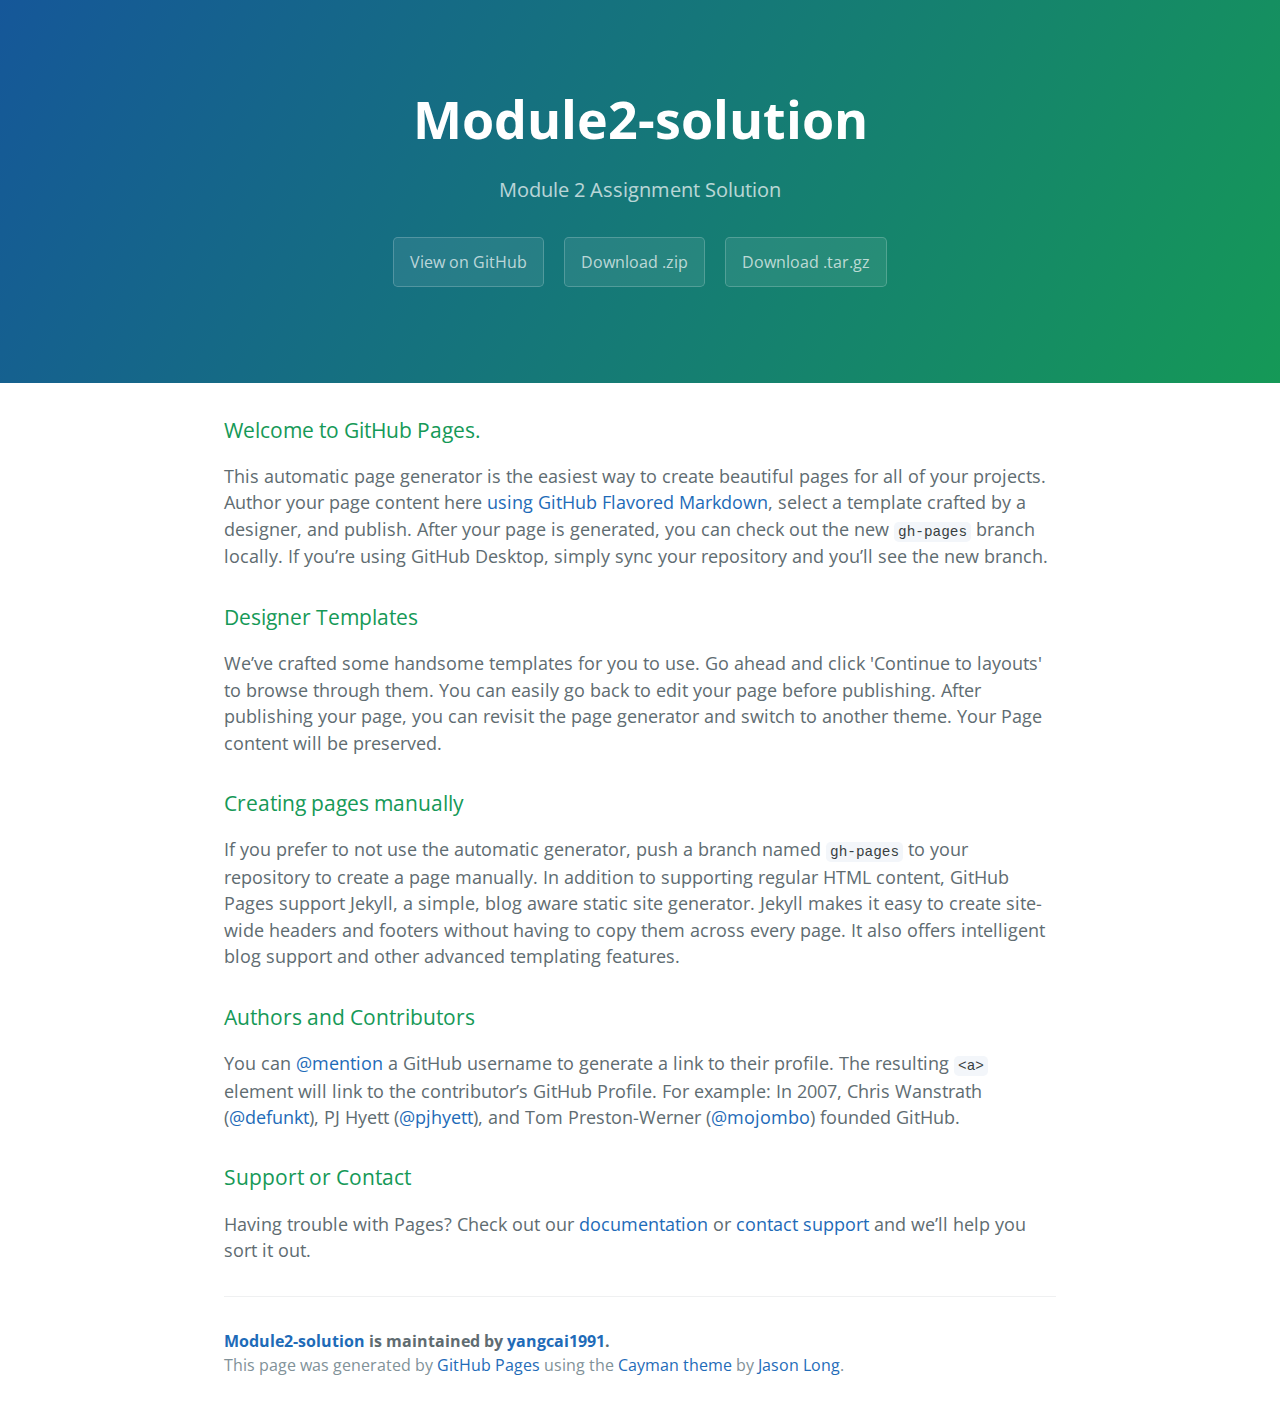
<file: index.html>
<!DOCTYPE html>
<html lang="en-us">
  <head>
    <meta charset="UTF-8">
    <title>Module2-solution by yangcai1991</title>
    <meta name="viewport" content="width=device-width, initial-scale=1">
    <link rel="stylesheet" type="text/css" href="stylesheets/normalize.css" media="screen">
    <link href='https://fonts.googleapis.com/css?family=Open+Sans:400,700' rel='stylesheet' type='text/css'>
    <link rel="stylesheet" type="text/css" href="stylesheets/stylesheet.css" media="screen">
    <link rel="stylesheet" type="text/css" href="stylesheets/github-light.css" media="screen">
  </head>
  <body>
    <section class="page-header">
      <h1 class="project-name">Module2-solution</h1>
      <h2 class="project-tagline">Module 2 Assignment Solution</h2>
      <a href="https://github.com/yangcai1991/module2-solution" class="btn">View on GitHub</a>
      <a href="https://github.com/yangcai1991/module2-solution/zipball/master" class="btn">Download .zip</a>
      <a href="https://github.com/yangcai1991/module2-solution/tarball/master" class="btn">Download .tar.gz</a>
    </section>

    <section class="main-content">
      <h3>
<a id="welcome-to-github-pages" class="anchor" href="#welcome-to-github-pages" aria-hidden="true"><span aria-hidden="true" class="octicon octicon-link"></span></a>Welcome to GitHub Pages.</h3>

<p>This automatic page generator is the easiest way to create beautiful pages for all of your projects. Author your page content here <a href="https://guides.github.com/features/mastering-markdown/">using GitHub Flavored Markdown</a>, select a template crafted by a designer, and publish. After your page is generated, you can check out the new <code>gh-pages</code> branch locally. If you’re using GitHub Desktop, simply sync your repository and you’ll see the new branch.</p>

<h3>
<a id="designer-templates" class="anchor" href="#designer-templates" aria-hidden="true"><span aria-hidden="true" class="octicon octicon-link"></span></a>Designer Templates</h3>

<p>We’ve crafted some handsome templates for you to use. Go ahead and click 'Continue to layouts' to browse through them. You can easily go back to edit your page before publishing. After publishing your page, you can revisit the page generator and switch to another theme. Your Page content will be preserved.</p>

<h3>
<a id="creating-pages-manually" class="anchor" href="#creating-pages-manually" aria-hidden="true"><span aria-hidden="true" class="octicon octicon-link"></span></a>Creating pages manually</h3>

<p>If you prefer to not use the automatic generator, push a branch named <code>gh-pages</code> to your repository to create a page manually. In addition to supporting regular HTML content, GitHub Pages support Jekyll, a simple, blog aware static site generator. Jekyll makes it easy to create site-wide headers and footers without having to copy them across every page. It also offers intelligent blog support and other advanced templating features.</p>

<h3>
<a id="authors-and-contributors" class="anchor" href="#authors-and-contributors" aria-hidden="true"><span aria-hidden="true" class="octicon octicon-link"></span></a>Authors and Contributors</h3>

<p>You can <a href="https://help.github.com/articles/basic-writing-and-formatting-syntax/#mentioning-users-and-teams" class="user-mention">@mention</a> a GitHub username to generate a link to their profile. The resulting <code>&lt;a&gt;</code> element will link to the contributor’s GitHub Profile. For example: In 2007, Chris Wanstrath (<a href="https://github.com/defunkt" class="user-mention">@defunkt</a>), PJ Hyett (<a href="https://github.com/pjhyett" class="user-mention">@pjhyett</a>), and Tom Preston-Werner (<a href="https://github.com/mojombo" class="user-mention">@mojombo</a>) founded GitHub.</p>

<h3>
<a id="support-or-contact" class="anchor" href="#support-or-contact" aria-hidden="true"><span aria-hidden="true" class="octicon octicon-link"></span></a>Support or Contact</h3>

<p>Having trouble with Pages? Check out our <a href="https://help.github.com/pages">documentation</a> or <a href="https://github.com/contact">contact support</a> and we’ll help you sort it out.</p>

      <footer class="site-footer">
        <span class="site-footer-owner"><a href="https://github.com/yangcai1991/module2-solution">Module2-solution</a> is maintained by <a href="https://github.com/yangcai1991">yangcai1991</a>.</span>

        <span class="site-footer-credits">This page was generated by <a href="https://pages.github.com">GitHub Pages</a> using the <a href="https://github.com/jasonlong/cayman-theme">Cayman theme</a> by <a href="https://twitter.com/jasonlong">Jason Long</a>.</span>
      </footer>

    </section>

  
  </body>
</html>
</file>
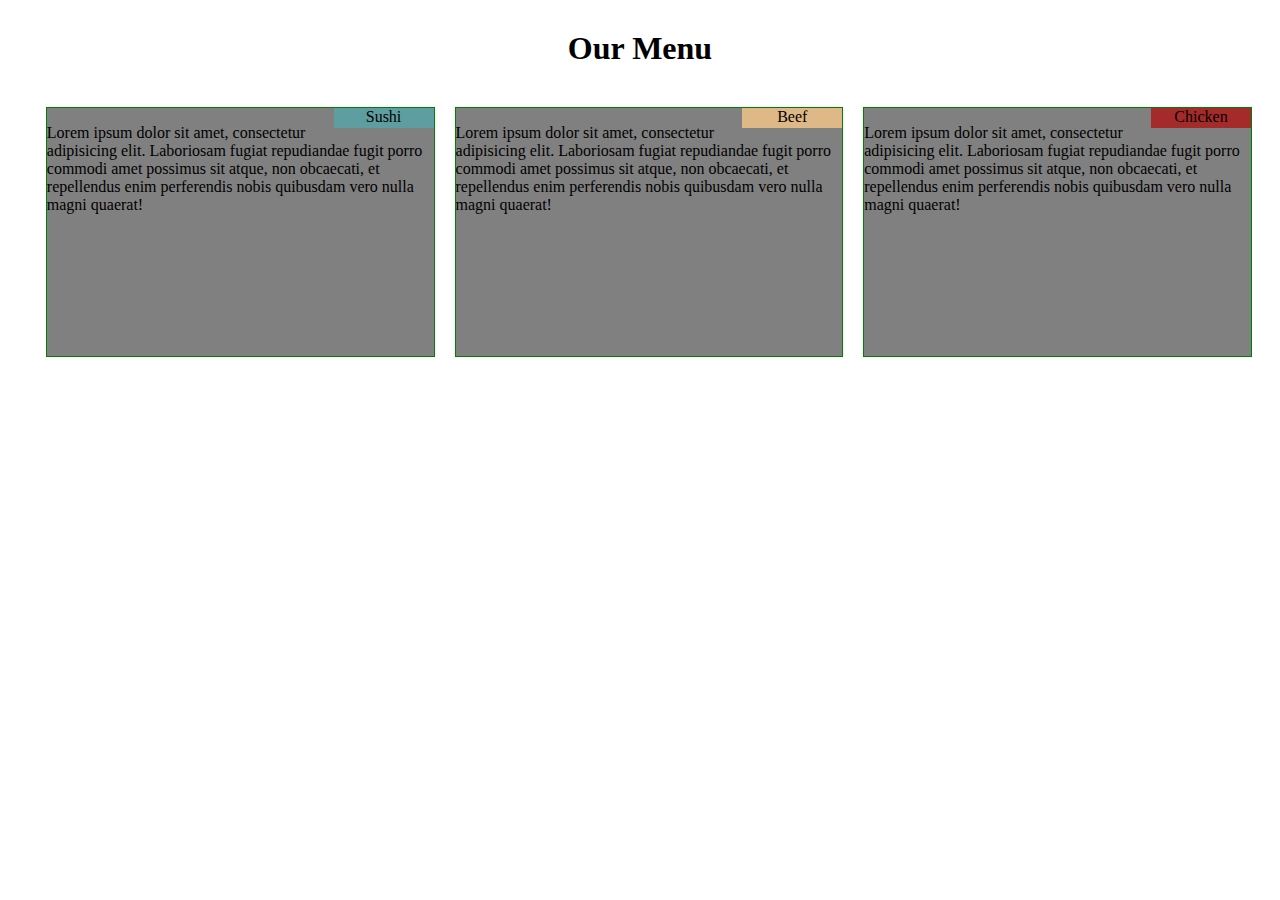
<file: Module2Assignment/index.html>
<!DOCTYPE html>
<html>
<head>
<meta charset="utf-8">
<meta name="viewport" content="width=device-width, inital-scale=1">
<title>mod2_solution</title>
<link rel="stylesheet" href="External.css">

</head>
<body>
<h1> Our Menu </h1>

<div>
	<section class="col-lg-4 col-md-6 col-sm-12"><span class="p1">Chicken</span><p>Lorem ipsum dolor sit amet, consectetur adipisicing elit. Laboriosam fugiat repudiandae fugit porro commodi amet possimus sit atque, non obcaecati, et repellendus enim perferendis nobis quibusdam vero nulla magni quaerat!</p>
	</section>

	<section class="col-lg-4 col-md-6 col-sm-12"><span class="p2">Beef</span><p>Lorem ipsum dolor sit amet, consectetur adipisicing elit. Laboriosam fugiat repudiandae fugit porro commodi amet possimus sit atque, non obcaecati, et repellendus enim perferendis nobis quibusdam vero nulla magni quaerat!</p>
	</section>

	<section class="col-lg-4 col-md-12 col-sm-12"><span class="p3">Sushi</span><p>Lorem ipsum dolor sit amet, consectetur adipisicing elit. Laboriosam fugiat repudiandae fugit porro commodi amet possimus sit atque, non obcaecati, et repellendus enim perferendis nobis quibusdam vero nulla magni quaerat!</p>
	</section>
</div>
</body>
</html>
</file>
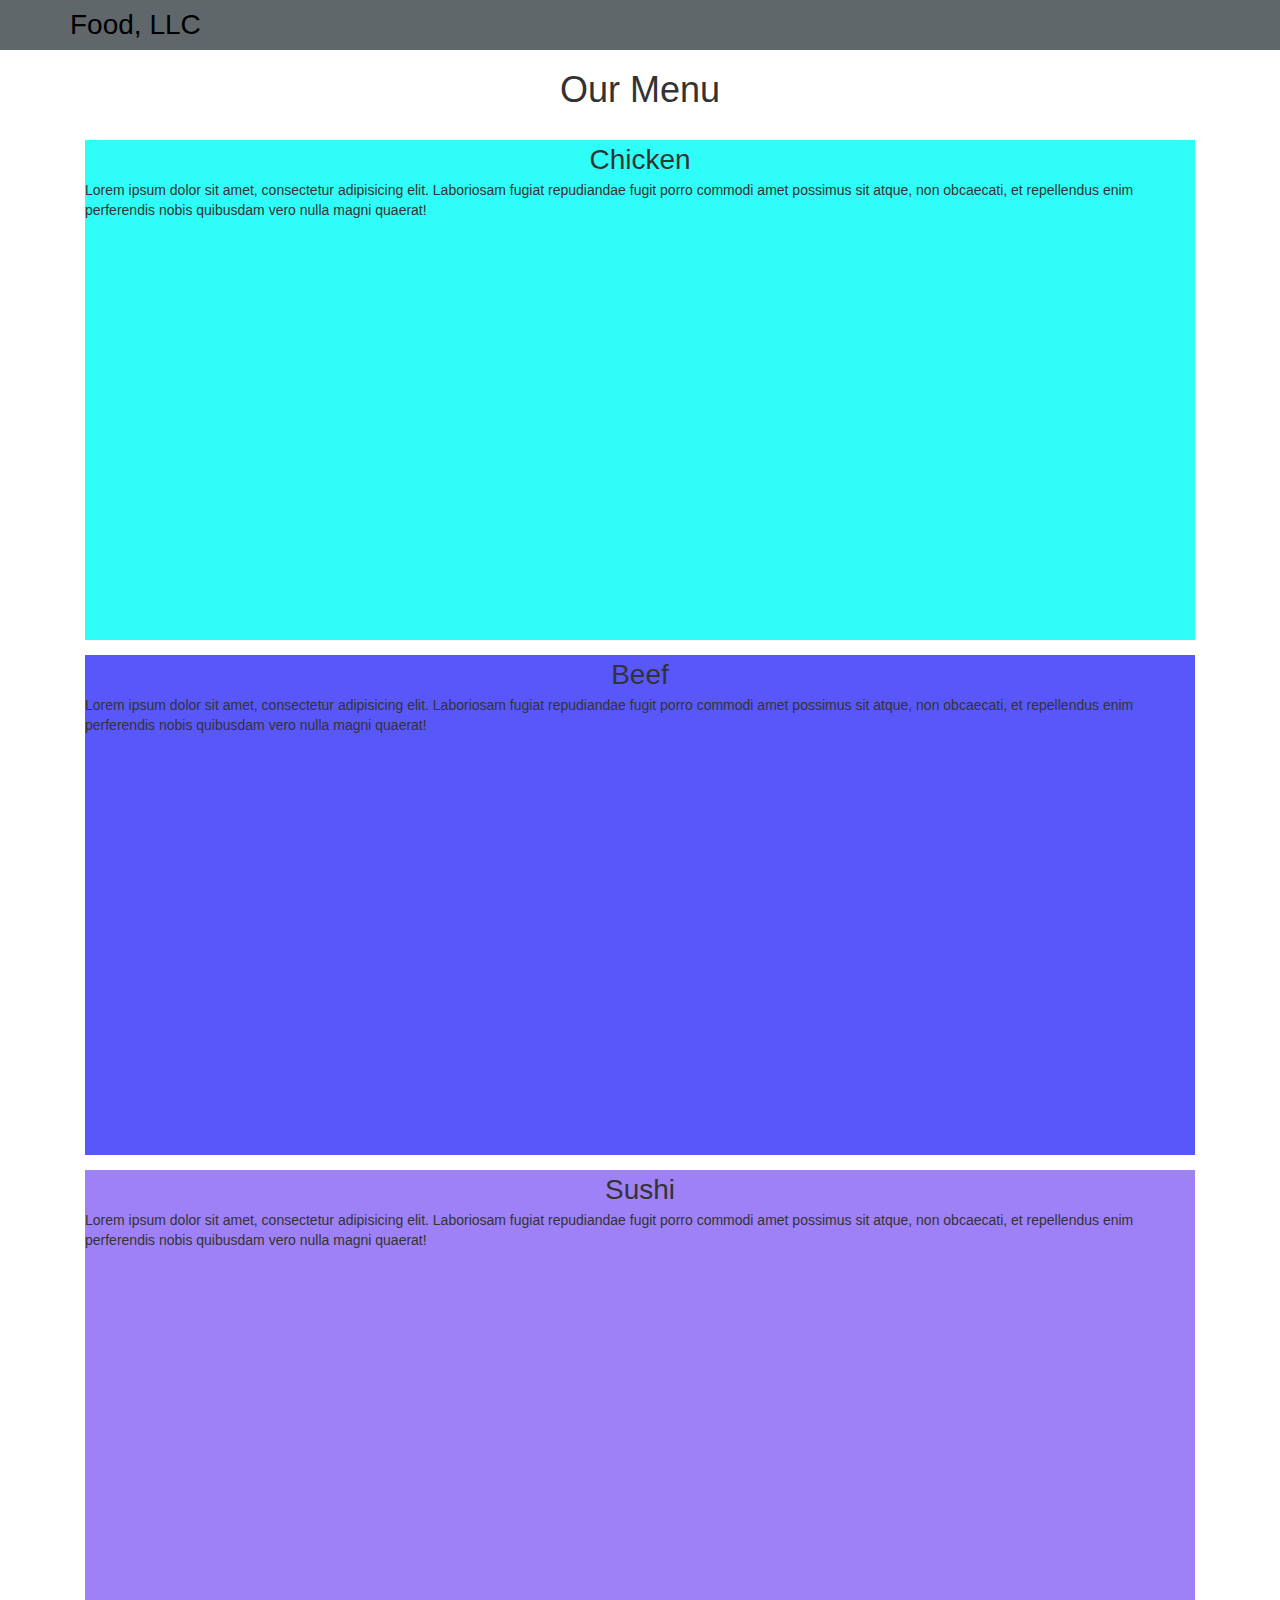
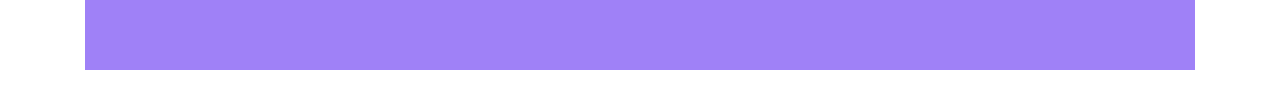
<file: module3-solution/index.html>
<!doctype html>
<html lang="en">
  <head>
    <meta charset="utf-8">
    <meta http-equiv="X-UA-Compatible" content="IE=edge">
    <meta name="viewport" content="width=device-width, initial-scale=1">

    <title>Module-3-Solution</title>
    <link rel="stylesheet" href="css/bootstrap.min.css">
    <link rel="stylesheet" href="css/styles.css">
  </head>
<body>
  <header>
      <nav id="header-nav" class="navbar navbar-default">
        <div class="container">
          <div class="navbar-header">
            <button type="button" class="navbar-toggle collapsed" data-toggle="collapse" data-target="#collapsable-nav" aria-expanded="false">
              <span class="sr-only">Toggle navigation</span>
              <span class="icon-bar"></span>
              <span class="icon-bar"></span>
              <span class="icon-bar"></span>
            </button>
            <a class="navbar-brand" href="index.html">Food, LLC</a>
          </div>
        </div>

        <div id="collapsable-nav" class="collapse navbar-collapse">
           <ul id="nav-list" class="nav navbar-nav navbar-right">
            <li>
              <a class="visible-xs">Chicken</a>
            </li>

            <li>
              <a class="visible-xs">Beef</a>
            </li>

            <li>
              <a class="visible-xs">Sushi</a>
            </li>
          </ul>
        </div>
      </nav>
    </header>

    <h1 class="text-center">Our Menu</h1>

  <div class="container">
    <div class="col-xs-12"><div id="p1"><section>Chicken</section><p>Lorem ipsum dolor sit amet, consectetur adipisicing elit. Laboriosam fugiat repudiandae fugit porro commodi amet possimus sit atque, non obcaecati, et repellendus enim perferendis nobis quibusdam vero nulla magni quaerat!</p></div>
    </div>

    <div class="col-xs-12"><div id="p2"><section>Beef</section><p>Lorem ipsum dolor sit amet, consectetur adipisicing elit. Laboriosam fugiat repudiandae fugit porro commodi amet possimus sit atque, non obcaecati, et repellendus enim perferendis nobis quibusdam vero nulla magni quaerat!</p></div>
    </div>

    <div class="col-xs-12"><div id="p3"><section>Sushi</section><p>Lorem ipsum dolor sit amet, consectetur adipisicing elit. Laboriosam fugiat repudiandae fugit porro commodi amet possimus sit atque, non obcaecati, et repellendus enim perferendis nobis quibusdam vero nulla magni quaerat!</p></div>
    </div>
  </div>
  <!-- jQuery (Bootstrap JS plugins depend on it) -->
  <script src="js/jquery-2.2.3.min.js"></script>
  <script src="js/bootstrap.min.js"></script>
  <script src="js/script.js"></script>
</body>
</html>
</file>
<file: stylesheets/stylesheet.css>
* {
  box-sizing: border-box; }

body {
  padding: 0;
  margin: 0;
  font-family: "Open Sans", "Helvetica Neue", Helvetica, Arial, sans-serif;
  font-size: 16px;
  line-height: 1.5;
  color: #606c71; }

a {
  color: #1e6bb8;
  text-decoration: none; }
  a:hover {
    text-decoration: underline; }

.btn {
  display: inline-block;
  margin-bottom: 1rem;
  color: rgba(255, 255, 255, 0.7);
  background-color: rgba(255, 255, 255, 0.08);
  border-color: rgba(255, 255, 255, 0.2);
  border-style: solid;
  border-width: 1px;
  border-radius: 0.3rem;
  transition: color 0.2s, background-color 0.2s, border-color 0.2s; }
  .btn + .btn {
    margin-left: 1rem; }

.btn:hover {
  color: rgba(255, 255, 255, 0.8);
  text-decoration: none;
  background-color: rgba(255, 255, 255, 0.2);
  border-color: rgba(255, 255, 255, 0.3); }

@media screen and (min-width: 64em) {
  .btn {
    padding: 0.75rem 1rem; } }

@media screen and (min-width: 42em) and (max-width: 64em) {
  .btn {
    padding: 0.6rem 0.9rem;
    font-size: 0.9rem; } }

@media screen and (max-width: 42em) {
  .btn {
    display: block;
    width: 100%;
    padding: 0.75rem;
    font-size: 0.9rem; }
    .btn + .btn {
      margin-top: 1rem;
      margin-left: 0; } }

.page-header {
  color: #fff;
  text-align: center;
  background-color: #159957;
  background-image: linear-gradient(120deg, #155799, #159957); }

@media screen and (min-width: 64em) {
  .page-header {
    padding: 5rem 6rem; } }

@media screen and (min-width: 42em) and (max-width: 64em) {
  .page-header {
    padding: 3rem 4rem; } }

@media screen and (max-width: 42em) {
  .page-header {
    padding: 2rem 1rem; } }

.project-name {
  margin-top: 0;
  margin-bottom: 0.1rem; }

@media screen and (min-width: 64em) {
  .project-name {
    font-size: 3.25rem; } }

@media screen and (min-width: 42em) and (max-width: 64em) {
  .project-name {
    font-size: 2.25rem; } }

@media screen and (max-width: 42em) {
  .project-name {
    font-size: 1.75rem; } }

.project-tagline {
  margin-bottom: 2rem;
  font-weight: normal;
  opacity: 0.7; }

@media screen and (min-width: 64em) {
  .project-tagline {
    font-size: 1.25rem; } }

@media screen and (min-width: 42em) and (max-width: 64em) {
  .project-tagline {
    font-size: 1.15rem; } }

@media screen and (max-width: 42em) {
  .project-tagline {
    font-size: 1rem; } }

.main-content :first-child {
  margin-top: 0; }
.main-content img {
  max-width: 100%; }
.main-content h1, .main-content h2, .main-content h3, .main-content h4, .main-content h5, .main-content h6 {
  margin-top: 2rem;
  margin-bottom: 1rem;
  font-weight: normal;
  color: #159957; }
.main-content p {
  margin-bottom: 1em; }
.main-content code {
  padding: 2px 4px;
  font-family: Consolas, "Liberation Mono", Menlo, Courier, monospace;
  font-size: 0.9rem;
  color: #383e41;
  background-color: #f3f6fa;
  border-radius: 0.3rem; }
.main-content pre {
  padding: 0.8rem;
  margin-top: 0;
  margin-bottom: 1rem;
  font: 1rem Consolas, "Liberation Mono", Menlo, Courier, monospace;
  color: #567482;
  word-wrap: normal;
  background-color: #f3f6fa;
  border: solid 1px #dce6f0;
  border-radius: 0.3rem; }
  .main-content pre > code {
    padding: 0;
    margin: 0;
    font-size: 0.9rem;
    color: #567482;
    word-break: normal;
    white-space: pre;
    background: transparent;
    border: 0; }
.main-content .highlight {
  margin-bottom: 1rem; }
  .main-content .highlight pre {
    margin-bottom: 0;
    word-break: normal; }
.main-content .highlight pre, .main-content pre {
  padding: 0.8rem;
  overflow: auto;
  font-size: 0.9rem;
  line-height: 1.45;
  border-radius: 0.3rem; }
.main-content pre code, .main-content pre tt {
  display: inline;
  max-width: initial;
  padding: 0;
  margin: 0;
  overflow: initial;
  line-height: inherit;
  word-wrap: normal;
  background-color: transparent;
  border: 0; }
  .main-content pre code:before, .main-content pre code:after, .main-content pre tt:before, .main-content pre tt:after {
    content: normal; }
.main-content ul, .main-content ol {
  margin-top: 0; }
.main-content blockquote {
  padding: 0 1rem;
  margin-left: 0;
  color: #819198;
  border-left: 0.3rem solid #dce6f0; }
  .main-content blockquote > :first-child {
    margin-top: 0; }
  .main-content blockquote > :last-child {
    margin-bottom: 0; }
.main-content table {
  display: block;
  width: 100%;
  overflow: auto;
  word-break: normal;
  word-break: keep-all; }
  .main-content table th {
    font-weight: bold; }
  .main-content table th, .main-content table td {
    padding: 0.5rem 1rem;
    border: 1px solid #e9ebec; }
.main-content dl {
  padding: 0; }
  .main-content dl dt {
    padding: 0;
    margin-top: 1rem;
    font-size: 1rem;
    font-weight: bold; }
  .main-content dl dd {
    padding: 0;
    margin-bottom: 1rem; }
.main-content hr {
  height: 2px;
  padding: 0;
  margin: 1rem 0;
  background-color: #eff0f1;
  border: 0; }

@media screen and (min-width: 64em) {
  .main-content {
    max-width: 64rem;
    padding: 2rem 6rem;
    margin: 0 auto;
    font-size: 1.1rem; } }

@media screen and (min-width: 42em) and (max-width: 64em) {
  .main-content {
    padding: 2rem 4rem;
    font-size: 1.1rem; } }

@media screen and (max-width: 42em) {
  .main-content {
    padding: 2rem 1rem;
    font-size: 1rem; } }

.site-footer {
  padding-top: 2rem;
  margin-top: 2rem;
  border-top: solid 1px #eff0f1; }

.site-footer-owner {
  display: block;
  font-weight: bold; }

.site-footer-credits {
  color: #819198; }

@media screen and (min-width: 64em) {
  .site-footer {
    font-size: 1rem; } }

@media screen and (min-width: 42em) and (max-width: 64em) {
  .site-footer {
    font-size: 1rem; } }

@media screen and (max-width: 42em) {
  .site-footer {
    font-size: 0.9rem; } }
</file>
<file: stylesheets/github-light.css>
/*
The MIT License (MIT)

Copyright (c) 2015 GitHub, Inc.

Permission is hereby granted, free of charge, to any person obtaining a copy
of this software and associated documentation files (the "Software"), to deal
in the Software without restriction, including without limitation the rights
to use, copy, modify, merge, publish, distribute, sublicense, and/or sell
copies of the Software, and to permit persons to whom the Software is
furnished to do so, subject to the following conditions:

The above copyright notice and this permission notice shall be included in all
copies or substantial portions of the Software.

THE SOFTWARE IS PROVIDED "AS IS", WITHOUT WARRANTY OF ANY KIND, EXPRESS OR
IMPLIED, INCLUDING BUT NOT LIMITED TO THE WARRANTIES OF MERCHANTABILITY,
FITNESS FOR A PARTICULAR PURPOSE AND NONINFRINGEMENT. IN NO EVENT SHALL THE
AUTHORS OR COPYRIGHT HOLDERS BE LIABLE FOR ANY CLAIM, DAMAGES OR OTHER
LIABILITY, WHETHER IN AN ACTION OF CONTRACT, TORT OR OTHERWISE, ARISING FROM,
OUT OF OR IN CONNECTION WITH THE SOFTWARE OR THE USE OR OTHER DEALINGS IN THE
SOFTWARE.

*/

.pl-c /* comment */ {
  color: #969896;
}

.pl-c1      /* constant, markup.raw, meta.diff.header, meta.module-reference, meta.property-name, support, support.constant, support.variable, variable.other.constant */,
.pl-s .pl-v /* string variable */ {
  color: #0086b3;
}

.pl-e  /* entity */,
.pl-en /* entity.name */ {
  color: #795da3;
}

.pl-s .pl-s1 /* string source */,
.pl-smi      /* storage.modifier.import, storage.modifier.package, storage.type.java, variable.other, variable.parameter.function */ {
  color: #333;
}

.pl-ent /* entity.name.tag */ {
  color: #63a35c;
}

.pl-k /* keyword, storage, storage.type */ {
  color: #a71d5d;
}

.pl-pds              /* punctuation.definition.string, string.regexp.character-class */,
.pl-s                /* string */,
.pl-s .pl-pse .pl-s1 /* string punctuation.section.embedded source */,
.pl-sr               /* string.regexp */,
.pl-sr .pl-cce       /* string.regexp constant.character.escape */,
.pl-sr .pl-sra       /* string.regexp string.regexp.arbitrary-repitition */,
.pl-sr .pl-sre       /* string.regexp source.ruby.embedded */ {
  color: #183691;
}

.pl-v /* variable */ {
  color: #ed6a43;
}

.pl-id /* invalid.deprecated */ {
  color: #b52a1d;
}

.pl-ii /* invalid.illegal */ {
  background-color: #b52a1d;
  color: #f8f8f8;
}

.pl-sr .pl-cce /* string.regexp constant.character.escape */ {
  color: #63a35c;
  font-weight: bold;
}

.pl-ml /* markup.list */ {
  color: #693a17;
}

.pl-mh        /* markup.heading */,
.pl-mh .pl-en /* markup.heading entity.name */,
.pl-ms        /* meta.separator */ {
  color: #1d3e81;
  font-weight: bold;
}

.pl-mq /* markup.quote */ {
  color: #008080;
}

.pl-mi /* markup.italic */ {
  color: #333;
  font-style: italic;
}

.pl-mb /* markup.bold */ {
  color: #333;
  font-weight: bold;
}

.pl-md /* markup.deleted, meta.diff.header.from-file */ {
  background-color: #ffecec;
  color: #bd2c00;
}

.pl-mi1 /* markup.inserted, meta.diff.header.to-file */ {
  background-color: #eaffea;
  color: #55a532;
}

.pl-mdr /* meta.diff.range */ {
  color: #795da3;
  font-weight: bold;
}

.pl-mo /* meta.output */ {
  color: #1d3e81;
}
</file>
<file: Module2Assignment/External.css>
*{
	box-sizing: border-box;
}

span {
	float: right;
	height: 20px;
	width: 100px;
	text-align: center;
}

h1 {
	text-align: center;
	margin-top: 30px;
	margin-bottom: 30px;
}

div {
	background-color: gray;
	margin-right: auto;
	margin-left: auto;
	padding-right: 10px;
}

section {
	width: 130px;
	border: 1px solid black; 
	float: right;
}

p{
	text-align: left;
}

.p1 {
	background-color: #A52A2A;
}

.p2 {
	background-color: #DEB887;

}

.p3 {
	background-color: #5F9EA0;

}

@media (min-width: 992px) {
	.col-lg-4 {
		border: 1px solid green;
		background-color: gray;
		width: 31%;
		height: 250px;
		margin: 10px 10px 10px 10px;
	}
}

@media (min-width: 768px) and (max-width: 991px) {
	.col-md-6, .col-md-12 {
		border: 1px solid green;
		background-color: gray;
		margin: 10px 10px 10px 10px;
		height: 160px;
	}
	.col-md-6 {
		width: 47%;
	}
	.col-md-12 {
		width: 96.4%;
	}
}

@media (max-width: 767px) {
	.col-sm-12 {
		border: 1px solid green;
		background-color: gray;
		margin: 10px 10px 10px 10px;
		height: 160px;
		width: 95%;

	}
}
</file>
<file: module3-solution/css/styles.css>
/*Header*/

#header-nav {
  background-color: #5F676A; 
  border-radius: 0;
  border: 0;
}
#header-nav a {
	color: black;
	font-size: 200%;
}
.navbar-brand a:hover, .navbar-brand a:focus {
  text-decoration: none;
}
#collapsable-nav {
	background-color: #2EFEF7;
}

#nav-list a {
	color: #951C49;
	text-align: center;
}

h1 {
	margin-bottom: 30px;
}
#p1, #p2, #p3 {
	width: 100%;
	height: 500px;
	margin-bottom: 15px;
}
#p1 {
	background-color: #2EFEF7;
}
#p2 {
	background-color: #5858FA;
}
#p3 {
	background-color: #9F81F7;
}
#p1 section, #p2 section, #p3 section{
	text-align: center;
	font-size: 200%;
}
</file>
